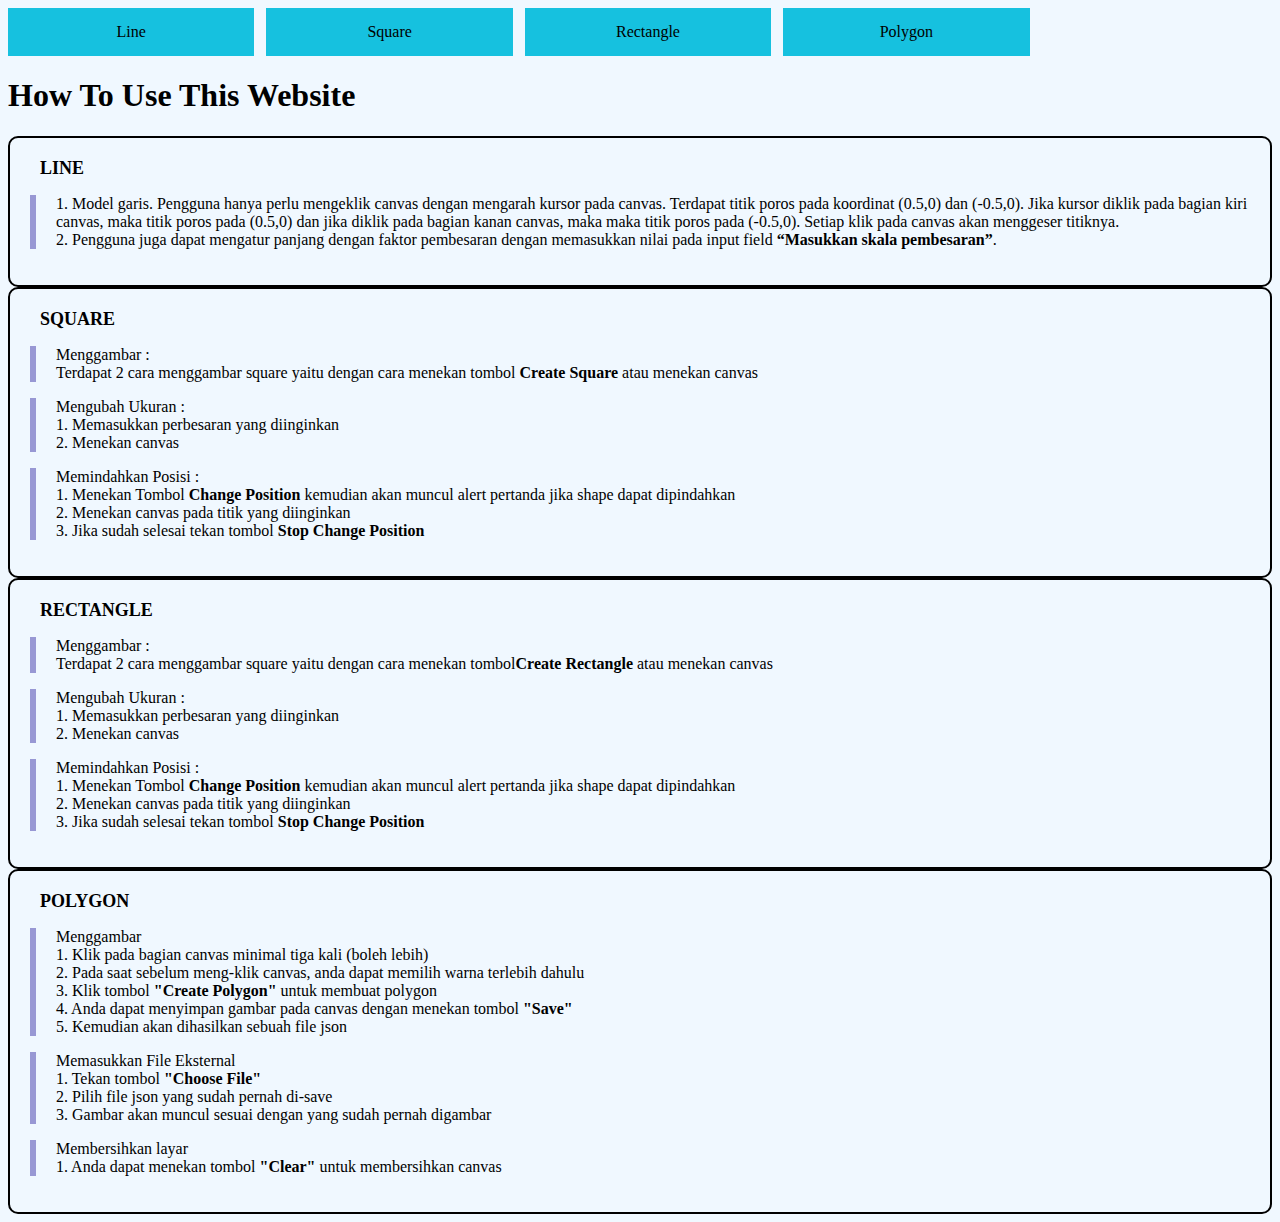
<file: index.html>
<!doctype html>
<html lang="en">

<head>
	<meta charset="utf-8" />
	<title>WebGL Home</title>
	<link rel="stylesheet" href="index.css" type="text/css" />

</head>

<body>
	<div class="link">
		<a class="link" href="line.html">Line</a>
		<a class="link" href="square.html">Square</a>
		<a class="link" href="rectangle.html">Rectangle</a>
		<a class="link" href="polygon.html">Polygon</a>
	</div>
	<div>
		<h1>How To Use This Website</h1>
		<div class="help">
			<label>LINE</label>
			<p>1. Model garis. Pengguna hanya perlu mengeklik canvas dengan mengarah kursor pada canvas. Terdapat titik poros pada koordinat (0.5,0) dan (-0.5,0). Jika kursor diklik pada bagian kiri canvas, maka titik poros pada (0.5,0) dan jika diklik pada bagian kanan canvas, maka maka titik poros pada (-0.5,0). Setiap klik pada canvas akan menggeser titiknya.
			</br>2. Pengguna juga dapat mengatur panjang dengan faktor pembesaran dengan memasukkan nilai pada input field <b>“Masukkan skala pembesaran”</b>.
				
			</p>
		</div>

		<div class="help">
			<label>SQUARE</label>
			<p>
				Menggambar : <br>
				Terdapat 2 cara menggambar square yaitu dengan cara menekan tombol <b>Create Square</b> atau menekan canvas <br>
			</p>
			<p>
				Mengubah Ukuran : <br>
				1. Memasukkan perbesaran yang diinginkan <br>
				2. Menekan canvas <br>
			</p>
			<p>
				Memindahkan Posisi : <br>
				1. Menekan Tombol <b>Change Position</b> kemudian akan muncul alert pertanda jika shape dapat dipindahkan <br>
				2. Menekan canvas pada titik yang diinginkan <br>
				3. Jika sudah selesai tekan tombol <b>Stop Change Position</b>
			</p>
		</div>

		<div class="help">
			<label>RECTANGLE</label>
			<p>
				Menggambar : <br>
				Terdapat 2 cara menggambar square yaitu dengan cara menekan tombol<b>Create Rectangle</b> atau menekan canvas <br>
			</p>
			<p>
				Mengubah Ukuran : <br>
				1. Memasukkan perbesaran yang diinginkan <br>
				2. Menekan canvas <br>
			</p>
			<p>
				Memindahkan Posisi : <br>
				1. Menekan Tombol <b>Change Position</b> kemudian akan muncul alert pertanda jika shape dapat dipindahkan <br>
				2. Menekan canvas pada titik yang diinginkan <br>
				3. Jika sudah selesai tekan tombol <b>Stop Change Position</b>
			</p>
		</div>

		<div class="help">
			<label>POLYGON</label>
			<p>
				Menggambar <br>
				1. Klik pada bagian canvas minimal tiga kali (boleh lebih) <br>
				2. Pada saat sebelum meng-klik canvas, anda dapat memilih warna terlebih dahulu <br>
				3. Klik tombol <b>"Create Polygon"</b> untuk membuat polygon <br>
				4. Anda dapat menyimpan gambar pada canvas dengan menekan tombol <b>"Save"</b> <br>
				5. Kemudian akan dihasilkan sebuah file json <br>
			</p>
			<p>
				Memasukkan File Eksternal <br>
				1. Tekan tombol <b>"Choose File"</b> <br>
				2. Pilih file json yang sudah pernah di-save <br>
				3. Gambar akan muncul sesuai dengan yang sudah pernah digambar <br>

			</p>
			<p>
				Membersihkan layar <br>
				1. Anda dapat menekan tombol <b>"Clear"</b> untuk membersihkan canvas <br>
			</p>
		</div>


	</div>
</body>

</html>
</file>
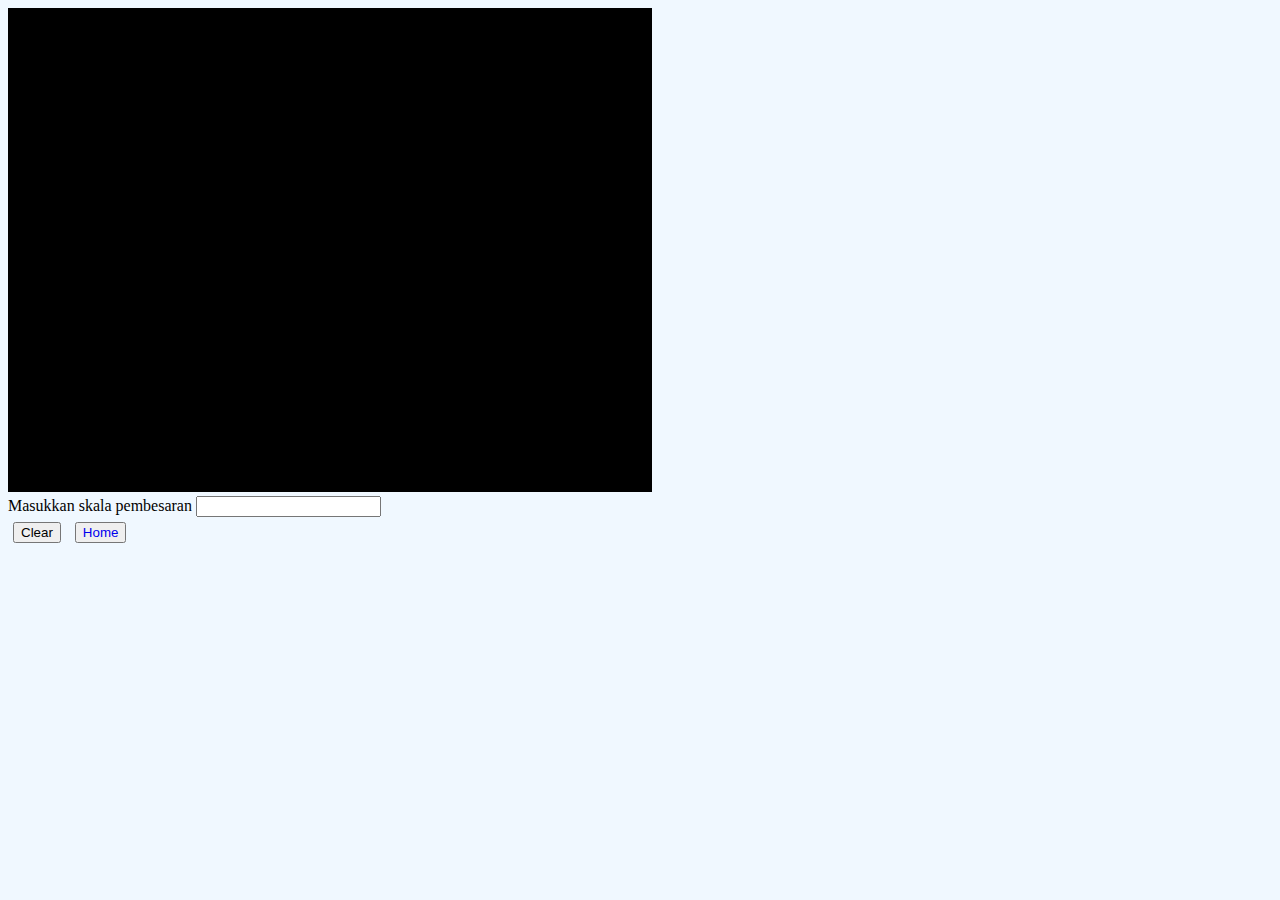
<file: line.html>
<!doctype html>
<html lang="en">
	<head>
		<meta charset="utf-8" />
		<title>WebGL</title>
		<link rel="stylesheet" href="index.css" type="text/css" />
	</head>

	<body>
		<canvas id="glcanvas" width="640" height="480"></canvas>
		<div>
			Masukkan skala pembesaran
			<input id="scale" type="number">
		</div>
		<div>
			<button id="clearCanvas">Clear</button>
			<button><a href="index.html" style="text-decoration:none;" id="home">Home</a></button>
		</div>
		
		<script src="line.js"></script>
	</body>

</html>
</file>
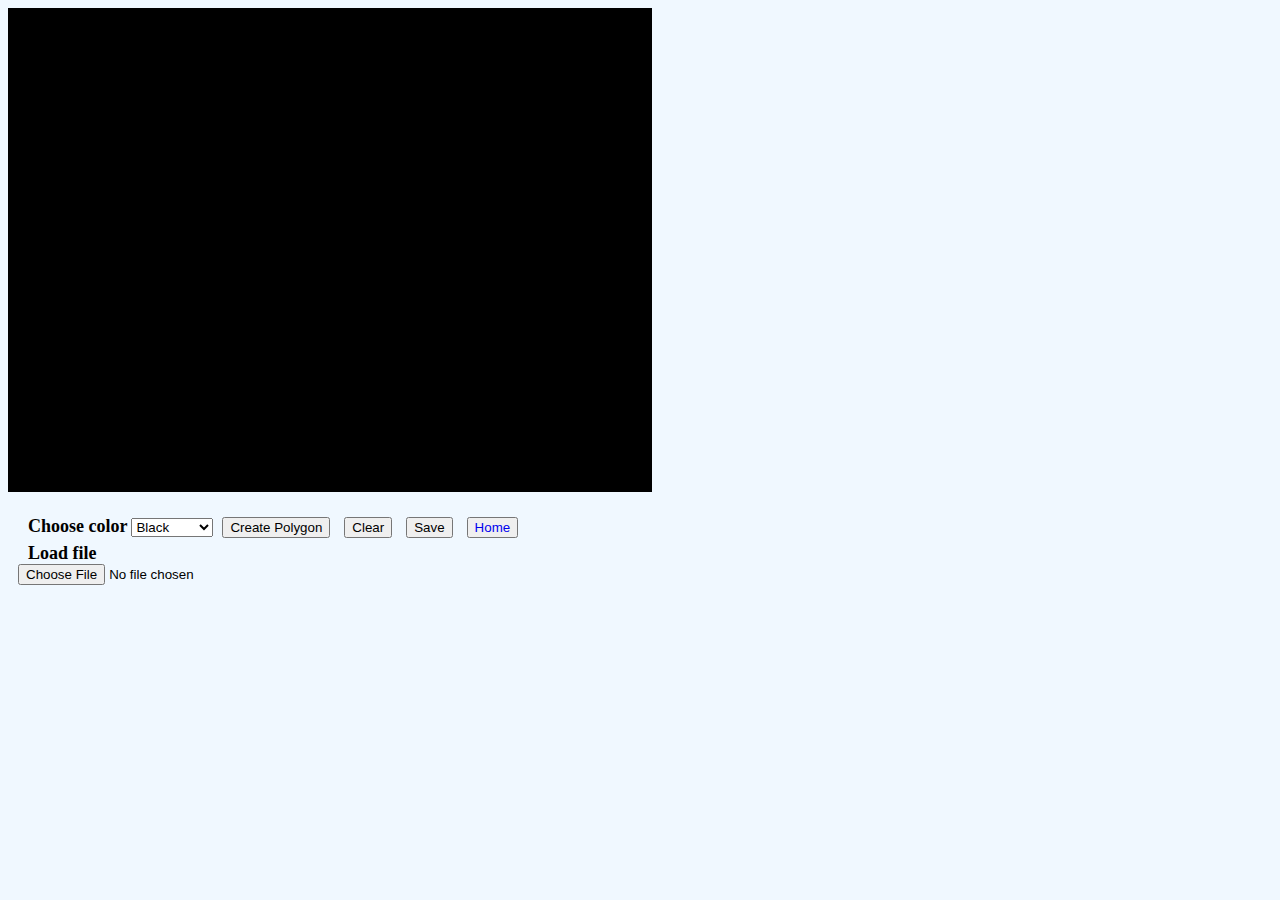
<file: polygon.html>
<!doctype html>
<html lang="en">

<head>
	<meta charset="utf-8" />
	<title>WebGL Polygon</title>
	<link rel="stylesheet" href="index.css" type="text/css" />

</head>

<body>
	<canvas style="display: block;" id="glcanvas" width="640" height="480"></canvas>
	<div style="padding: 10px;">
		<div style="padding-top: 10px;">
			<label>Choose color</label>
			<select name="colorMenu" id="colorMenu" size="1">
				<option value="0">Black</option>
				<option value="1">Red</option>
				<option value="2">Yellow</option>
				<option value="3">Green</option>
				<option value="4">Blue</option>
				<option value="5">Purple</option>
				<option value="6">Light Blue</option>
			</select>
			<button id="createPolygon">Create Polygon</button>
			<button id="clearCanvas">Clear</button>
			<button id="save">Save</button>
			<button><a href="index.html" style="text-decoration:none;" id="home">Home</a></button>
			
		</div>
		<div>
			<label>Load file</label>
			<div>
				<input type="file" id="load" accept=".json,application/json" />
			</div>

		</div>
	</div>
</body>

<script id="vertex-shader" type="x-shader/x-vertex">
	attribute vec4 vPosition;
	attribute vec4 vColor;		
	varying vec4 fColor;
	void main()
	{
		gl_Position = vPosition;
		fColor = vColor;
	}
	</script>
<script id="fragment-shader" type="x-shader/x-fragment">
	precision mediump float;
	varying vec4 fColor;
	void main()
	{
		gl_FragColor = fColor;
	}
	</script>

<script src="https://www.cs.unm.edu/~angel/COURSERA/CODE/Common/webgl-utils.js"></script>
<script src="https://www.cs.unm.edu/~angel/COURSERA/CODE/Common/initShaders.js"></script>
<script src="https://www.cs.unm.edu/~angel/COURSERA/CODE/Common/MV.js"></script>
<script type="text/javascript" src="polygon.js"></script>

</html>
</file>
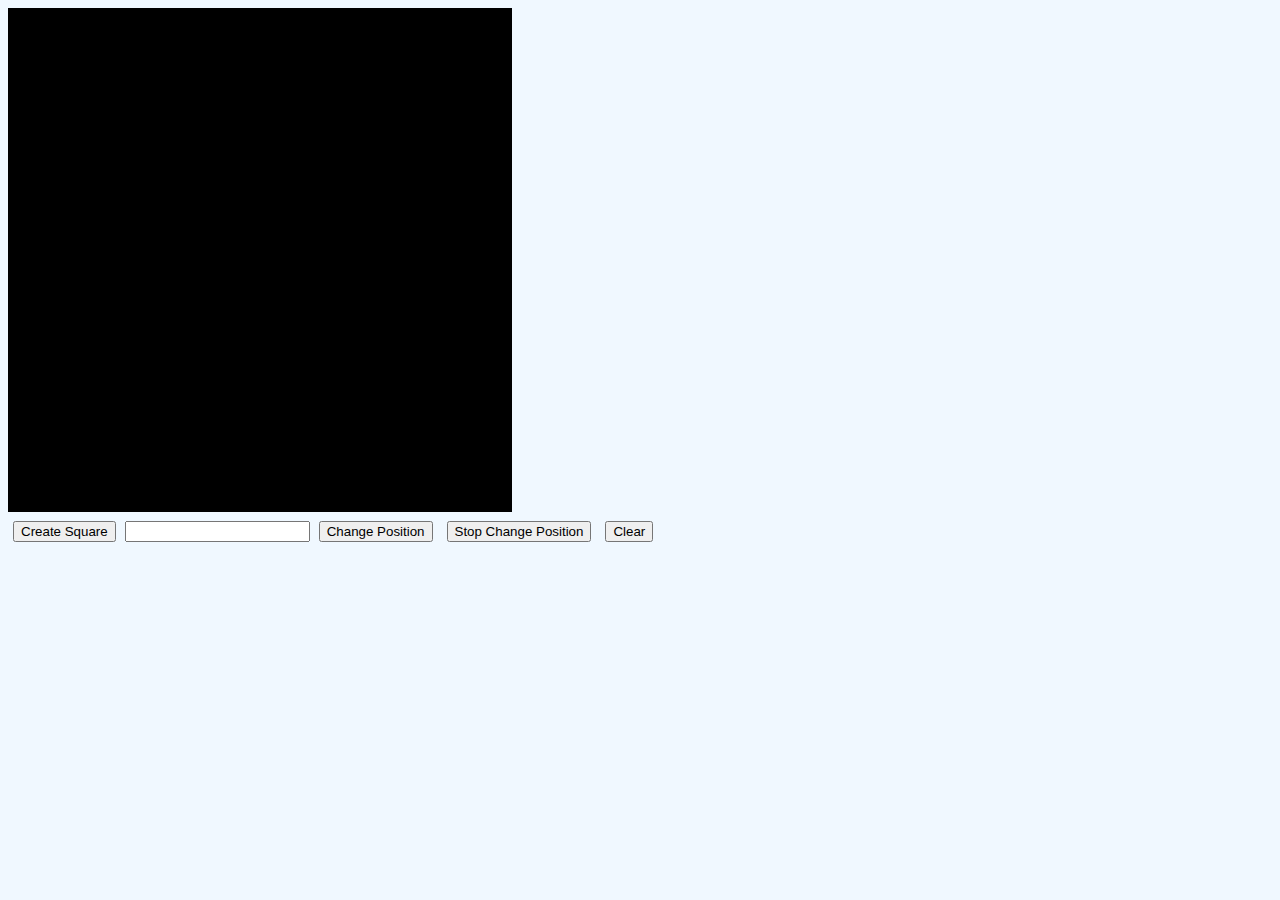
<file: square.html>
<!doctype html>
<html lang="en">
	<head>
		<meta charset="utf-8" />
		<title>WebGL</title>
		<link rel="stylesheet" href="index.css" type="text/css" />
		<script id="vertex-shader" type="x-shader/x-vertex">
			attribute vec4 vPosition;
			attribute vec4 vColor;		
			varying vec4 fColor;
			void main()
			{
				gl_Position = vPosition;
				fColor = vColor;
			}
			</script>
			<script id="fragment-shader" type="x-shader/x-fragment">
			precision mediump float;
			varying vec4 fColor;
			void main()
			{
				gl_FragColor = fColor;
			}
			</script>
			
			<script src="https://www.cs.unm.edu/~angel/COURSERA/CODE/Common/webgl-utils.js"></script>
			<script src="https://www.cs.unm.edu/~angel/COURSERA/CODE/Common/initShaders.js"></script>
			<script src="https://www.cs.unm.edu/~angel/COURSERA/CODE/Common/MV.js"></script>
	</head>

	<body>
		<canvas id="glcanvas" width="500" height="500"></canvas>
		<div>
			<button id="createSquare">Create Square</button>
			<!-- <form onchange="renderSquare(scale.value)">
				<label>Scale</label> -->
				<input id="scale" name="scale" type="text">
			<!-- </form> -->
			<button onclick="toTrue()">Change Position</button>
			<button onclick="toFalse()">Stop Change Position</button>
			<button id="clearCanvas">Clear</button>
		</div>
	</body>



	<script src="square.js"></script>
</html>
</file>
<file: index.css>
body {
 background-color: aliceblue;
}

canvas
{
	border: 2px solid black;
	background-color: black;
}

p {
	padding-left: 20px;
	border-left: 6px solid rgb(152, 152, 212);
}

label {
	padding-left: 10px;
	font-size: large;
	font-weight: bold;
}

div.help {
	border-style: solid;
  	border-width: 2px;
	border-radius: 10px;
	padding: 20px;
}


a.link {
	outline: none;
	text-decoration: none;
	display: inline-block;
	width: 19.5%;
	margin-right: 0.625%;
	text-align: center;
	line-height: 3;
	color: black;
  }
  
  a.link:link, a.link:visited, a.link:focus {
	background:  rgb(22, 193, 223);
  }
  
  a.link:hover {
	background: rgb(160, 160, 196) ;
  }
  
  a.link:active {
	background: rgb(27, 189, 181);
	color: white;
  }

button {
	margin: 5px;
}
</file>
